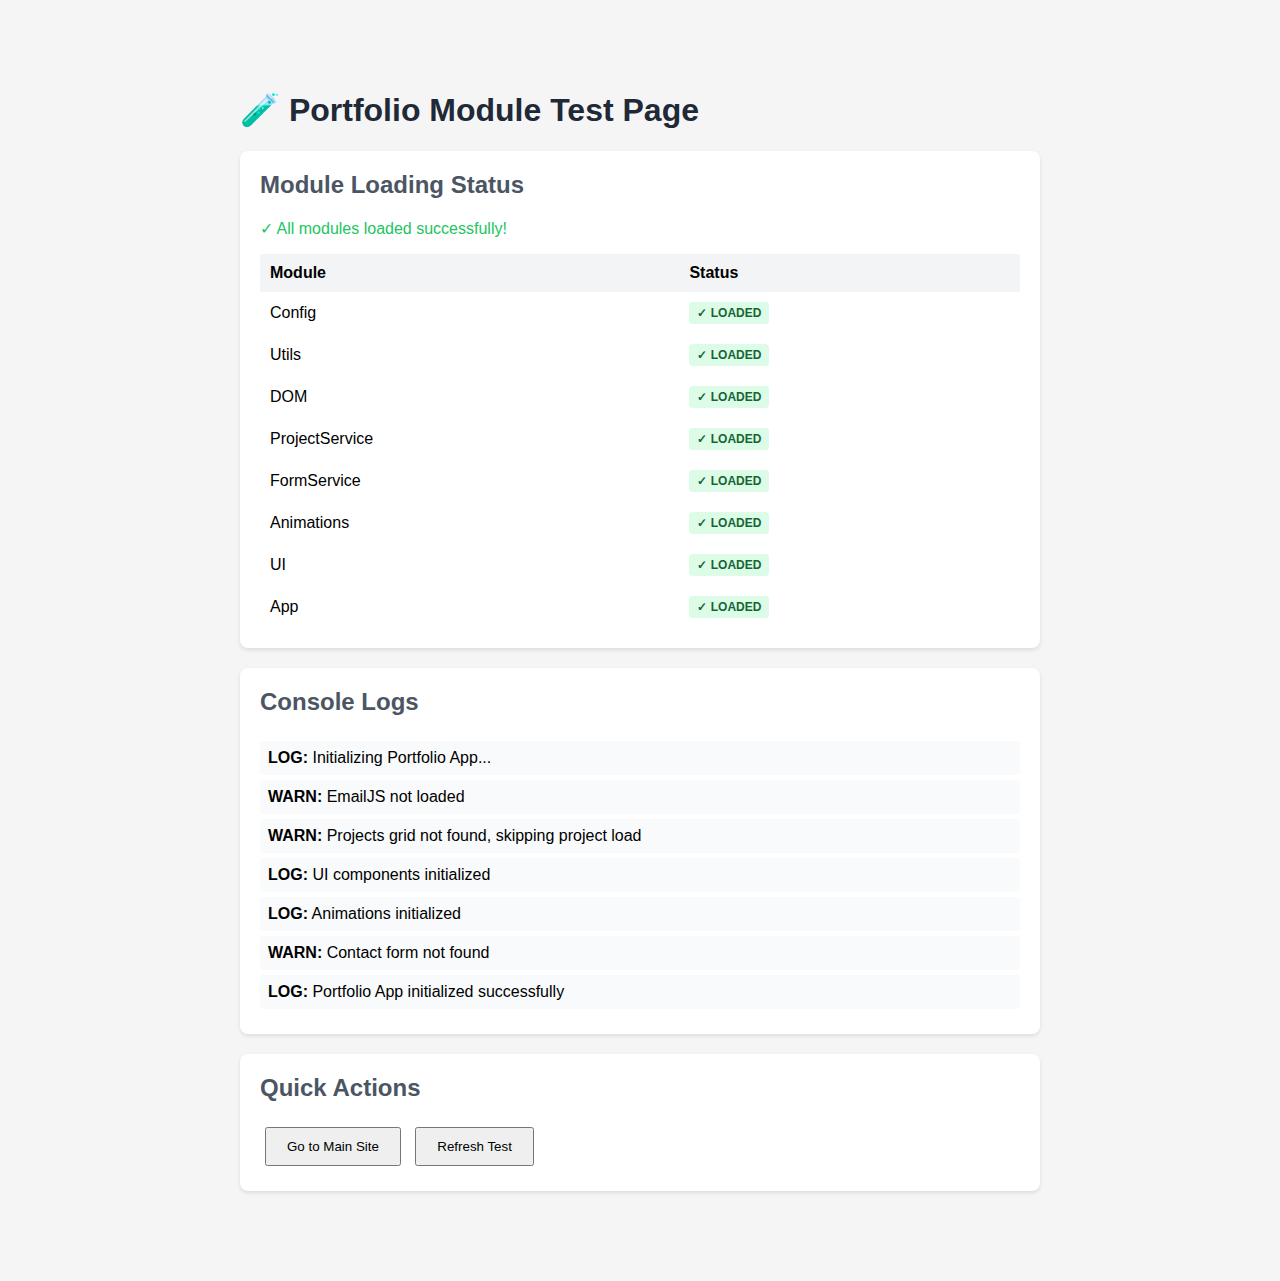
<file: test-page.html>
<!DOCTYPE html>
<html lang="en">
<head>
    <meta charset="UTF-8">
    <meta name="viewport" content="width=device-width, initial-scale=1.0">
    <title>Portfolio Test Page</title>
    <style>
        body {
            font-family: Arial, sans-serif;
            max-width: 800px;
            margin: 50px auto;
            padding: 20px;
            background: #f5f5f5;
        }
        .test-section {
            background: white;
            padding: 20px;
            margin: 20px 0;
            border-radius: 8px;
            box-shadow: 0 2px 4px rgba(0,0,0,0.1);
        }
        .success { color: #22c55e; }
        .error { color: #ef4444; }
        .info { color: #3b82f6; }
        h1 { color: #1f2937; }
        h2 { color: #4b5563; margin-top: 0; }
        pre {
            background: #f3f4f6;
            padding: 10px;
            border-radius: 4px;
            overflow-x: auto;
        }
        .status-badge {
            display: inline-block;
            padding: 4px 8px;
            border-radius: 4px;
            font-size: 12px;
            font-weight: bold;
        }
        .status-ok { background: #dcfce7; color: #166534; }
        .status-fail { background: #fee2e2; color: #991b1b; }
    </style>
</head>
<body>
    <h1>🧪 Portfolio Module Test Page</h1>
    
    <div class="test-section">
        <h2>Module Loading Status</h2>
        <div id="module-status"></div>
    </div>

    <div class="test-section">
        <h2>Console Logs</h2>
        <div id="console-logs"></div>
    </div>

    <div class="test-section">
        <h2>Quick Actions</h2>
        <button onclick="location.href='index.html'" style="padding: 10px 20px; margin: 5px; cursor: pointer;">
            Go to Main Site
        </button>
        <button onclick="location.reload()" style="padding: 10px 20px; margin: 5px; cursor: pointer;">
            Refresh Test
        </button>
    </div>

    <!-- Load all modules in order -->
    <script src="js/modules/config.js"></script>
    <script src="js/modules/utils.js"></script>
    <script src="js/modules/dom.js"></script>
    <script src="js/services/ProjectService.js"></script>
    <script src="js/services/FormService.js"></script>
    <script src="js/modules/animations.js"></script>
    <script src="js/modules/ui.js"></script>
    <script src="js/app.js"></script>

    <script>
        // Capture console logs
        const logs = [];
        const originalLog = console.log;
        const originalError = console.error;
        const originalWarn = console.warn;

        console.log = function(...args) {
            logs.push({ type: 'log', message: args.join(' ') });
            originalLog.apply(console, args);
        };

        console.error = function(...args) {
            logs.push({ type: 'error', message: args.join(' ') });
            originalError.apply(console, args);
        };

        console.warn = function(...args) {
            logs.push({ type: 'warn', message: args.join(' ') });
            originalWarn.apply(console, args);
        };

        // Test module loading
        document.addEventListener('DOMContentLoaded', function() {
            const statusDiv = document.getElementById('module-status');
            const logsDiv = document.getElementById('console-logs');

            const modules = [
                { name: 'Config', obj: typeof Config !== 'undefined' ? Config : null },
                { name: 'Utils', obj: typeof Utils !== 'undefined' ? Utils : null },
                { name: 'DOM', obj: typeof DOM !== 'undefined' ? DOM : null },
                { name: 'ProjectService', obj: typeof projectService !== 'undefined' ? projectService : null },
                { name: 'FormService', obj: typeof formService !== 'undefined' ? formService : null },
                { name: 'Animations', obj: typeof Animations !== 'undefined' ? Animations : null },
                { name: 'UI', obj: typeof UI !== 'undefined' ? UI : null },
                { name: 'App', obj: typeof App !== 'undefined' ? App : null }
            ];

            let html = '<table style="width: 100%; border-collapse: collapse;">';
            html += '<tr style="background: #f3f4f6;"><th style="padding: 10px; text-align: left;">Module</th><th style="padding: 10px; text-align: left;">Status</th></tr>';
            
            modules.forEach(module => {
                const status = module.obj ? 
                    '<span class="status-badge status-ok">✓ LOADED</span>' : 
                    '<span class="status-badge status-fail">✗ FAILED</span>';
                html += `<tr><td style="padding: 10px;">${module.name}</td><td style="padding: 10px;">${status}</td></tr>`;
            });
            
            html += '</table>';
            statusDiv.innerHTML = html;

            // Display console logs
            if (logs.length > 0) {
                let logsHtml = '<div style="max-height: 300px; overflow-y: auto;">';
                logs.forEach(log => {
                    const color = log.type === 'error' ? 'error' : log.type === 'warn' ? '#f59e0b' : 'info';
                    logsHtml += `<div style="margin: 5px 0; padding: 8px; background: #f9fafb; border-left: 3px solid var(--${color}); border-radius: 4px;">`;
                    logsHtml += `<strong style="text-transform: uppercase; color: var(--${color});">${log.type}:</strong> ${log.message}`;
                    logsHtml += '</div>';
                });
                logsHtml += '</div>';
                logsDiv.innerHTML = logsHtml;
            } else {
                logsDiv.innerHTML = '<p class="info">No console messages yet.</p>';
            }

            // Summary
            const loadedCount = modules.filter(m => m.obj).length;
            const totalCount = modules.length;
            
            if (loadedCount === totalCount) {
                statusDiv.innerHTML = '<p class="success">✓ All modules loaded successfully!</p>' + html;
            } else {
                statusDiv.innerHTML = `<p class="error">✗ Only ${loadedCount}/${totalCount} modules loaded</p>` + html;
            }
        });
    </script>
</body>
</html>
</file>
